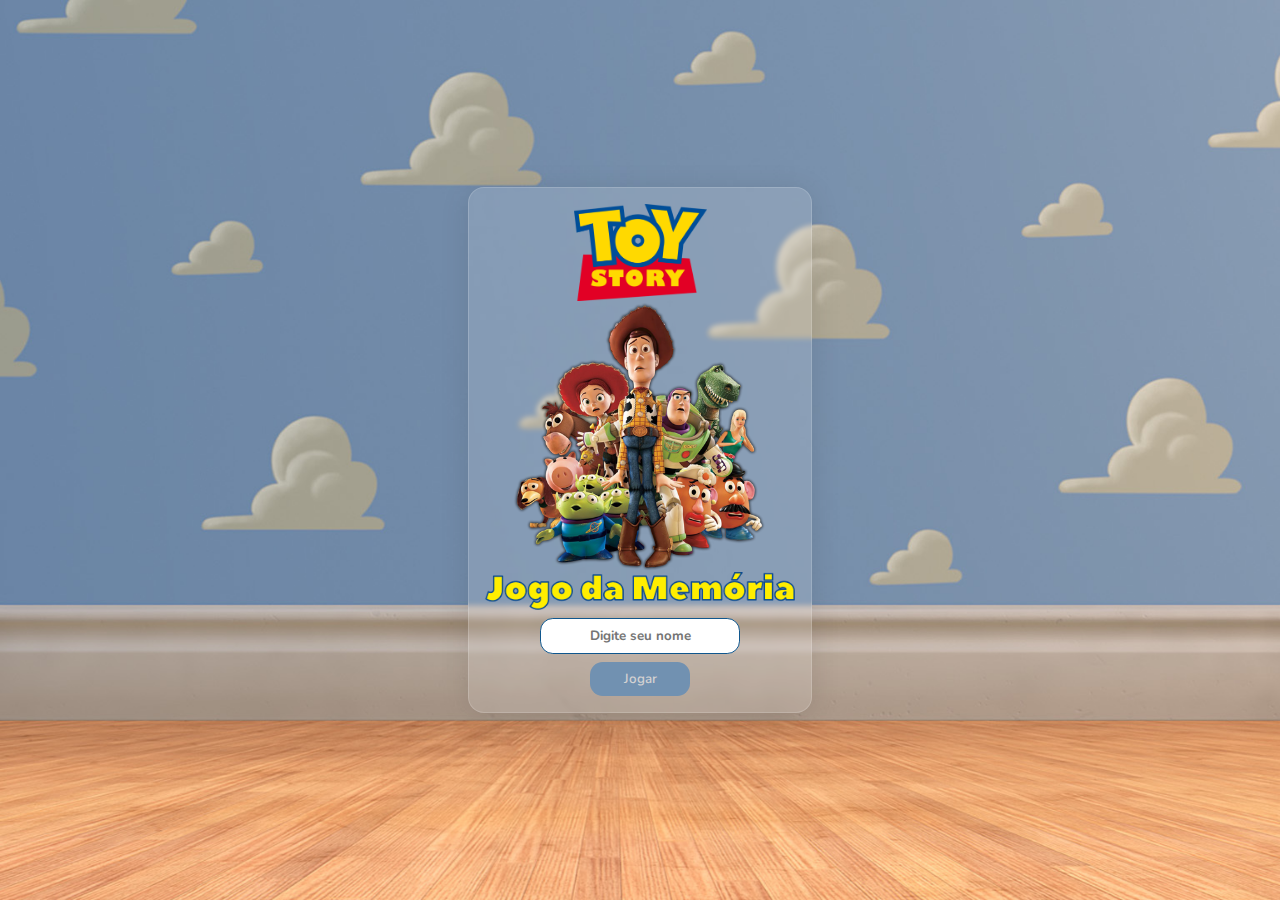
<file: index.html>
<!DOCTYPE html>
<html lang="pt-br">
<head>
    <meta charset="UTF-8">
    <meta name="viewport" content="width=device-width, initial-scale=1.0">
    <title>Jogo da Memória</title>

    <!-- FONT -->
    <link rel="preconnect" href="https://fonts.googleapis.com">
    <link rel="preconnect" href="https://fonts.gstatic.com" crossorigin>
    <link href="https://fonts.googleapis.com/css2?family=Nunito:wght@300;400;500;600&display=swap" rel="stylesheet">

    <!-- CSS -->
    <link rel="stylesheet" href="./css/styles.css">
    <link rel="stylesheet" href="./css/login.css">

    <!-- FAVICON -->
    <link rel="shortcut icon" href="./images/icon-pixar-ball.webp" type="image/x-icon">

    <!-- JS -->
    <script defer src="./js/login.js"></script>

</head>
<body>
    <div class="login">
        <img src="./images/logo.png" alt="Logo Toy Story" width="133">
        <img src="./images/toy-story.png" alt="Brinquedos do filme Toy Story" width="255">
        <img src="./images/jogo-da-memoria.png" alt="Jogo da Memória" width="310" id="game-name">
        <form class="login-form">
        <input type="text" placeholder="Digite seu nome" id="player-name" autocomplete="off">
        <button type="submit" id="play" disabled>Jogar</button>
    </form>
    </div>
    
</body>
</html>
</file>
<file: css/styles.css>
* {
    margin: 0;
    padding: 0;
    box-sizing: border-box;
    list-style: none;
    border: none;
    font-family: 'Nunito', sans-serif;

    /* Estilos para navegadores Webkit (Chrome, Safari) */
    ::-webkit-scrollbar {
    width: 20px; /* Largura da barra de rolagem */
    }
  
    ::-webkit-scrollbar-track {
        background-color: transparent; /* Cor de fundo da área da barra de rolagem */
    }
    
    ::-webkit-scrollbar-thumb {
        background-color: #33459e; /* Cor do botão da barra de rolagem */
        border-radius: 1rem; /* Raio das bordas do botão da barra de rolagem */
        border: 6px solid transparent;
        background-clip: content-box;
    }
    
    ::-webkit-scrollbar-thumb:hover {
        background-color: #11113d !important; /* Cor do botão da barra de rolagem ao passar o mouse */
    }
  
}
</file>
<file: css/login.css>
:root {
    --primary-color: #10578E;
    --primary-color-hover: #2973ac;
    --primary-color-disabled: rgb(113, 145, 177);
    --secondary-color: #FFD900;
    --secondary-color-hover: #bea305;
    --tertiary-color: #ffffff;
    --tertiary-color-disabled: #d4d2d2;
}

body {
    background-image: url(../images/andys-room.jpeg);
    background-repeat: no-repeat;
    background-attachment: fixed;
    background-size: cover;
    background-position: center;

    display: flex;
    align-items: center;
    justify-content: center;
    height: 100vh;
}


.login {
    display: flex;
    flex-direction: column;
    align-items: center;
    justify-content: center;
    height: fit-content;
    width: fit-content;
    padding: 1rem;
    
    background: rgba(255, 255, 255, 0.14);
    border-radius: 16px;
    box-shadow: 0 4px 30px rgba(0, 0, 0, 0.1);
    backdrop-filter: blur(2.8px);
    -webkit-backdrop-filter: blur(2.8px);
    border: 1px solid rgba(255, 255, 255, 0.16);
}

.login-form {
    display: flex;
    flex-direction: column;
    align-items: center;
    justify-content: center;
    gap: 0.5rem;
    margin-top: 0.5rem;
}

input, button {
    padding: 0.5rem 0.8rem;
    border-radius: 0.8rem;
}

#player-name {
    width: 200px;
    text-align: center;
    border: 1px solid var(--primary-color);
}

::placeholder {
    font-weight: bold;
}

#player-name:focus {
    outline: none;
}

#play {
    width: 50%;
    background-color: #10578E;
    color: var(--tertiary-color);
    font-weight: 600;
    cursor: pointer;
    transition: 0.4s ease;
}

#play:disabled {
    background-color: var(--primary-color-disabled);
    color: var(--tertiary-color-disabled);
    cursor: auto;
}

#play:hover {
    background-color: var(--primary-color-hover);
}
</file>
